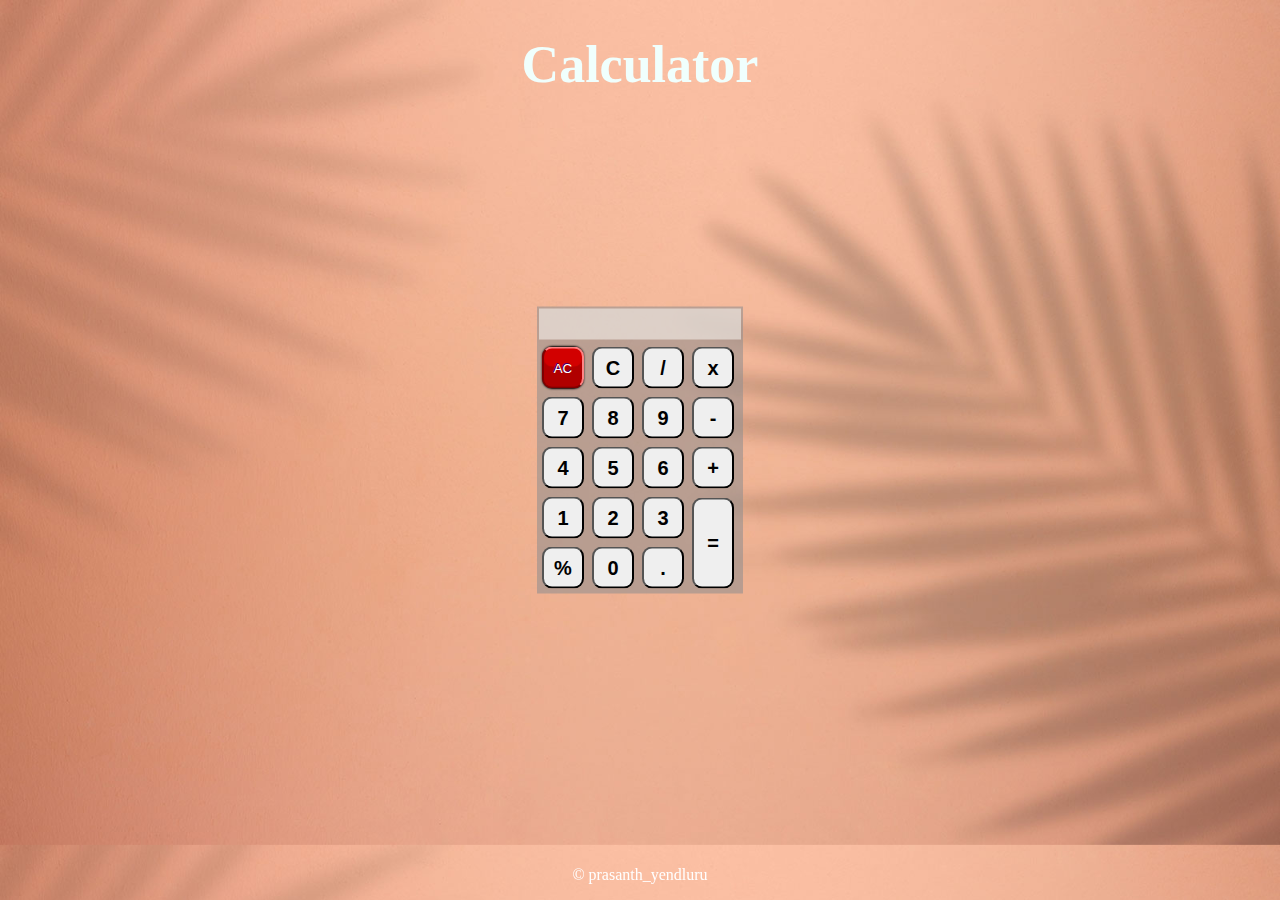
<file: Calculator_using_HTML_CSS_&_JS level2/index.html>
<!DOCTYPE html>
<html lang="en">
<head>
    <meta charset="UTF-8">
    <meta name="viewport" content="width=device-width, initial-scale=1.0">
    <meta http-equiv="X-UA-Compatible" content="ie=edge">
    <title>Calculator</title>
    <link rel="stylesheet" href="style.css">
    <script src="script.js"></script>
</head>
<body>
    <h1>Calculator</h1>
    <div class="container">
        <form name="form">
            <input class="textview" name="textview">
        </form>
            <table>
                <tr>
                        <td><input class="allclearButton" type="button" value="AC" onclick="clean()"></td>
                        <td><input class="button" type="button" value="C" onclick="back()"></td>
                        <td><input class="button" type="button" value="/" onclick="insert('/')"></td>
                        <td><input class="button" type="button" value="x" onclick="insert('*')"></td>
                </tr>
                <tr>
                        <td><input class="button" type="button" value="7" onclick="insert(7)"></td>
                        <td><input class="button" type="button" value="8" onclick="insert(8)"></td>
                        <td><input class="button" type="button" value="9" onclick="insert(9)"></td>
                        <td><input class="button" type="button" value="-" onclick="insert('-')"></td>
                 </tr>
                 <tr>
                        <td><input class="button"  type="button" value="4" onclick=insert(4)></td>
                        <td><input class="button" type="button" value="5" onclick=insert(5)></td>
                        <td><input class="button" type="button" value="6" onclick="insert(6)"></td>
                        <td><input class="button" type="button" value="+" onclick="insert('+')"></td>
                </tr>
                 <tr>
                        <td><input class="button" type="button" value="1" onclick="insert(1)"></td>
                        <td><input class="button" type="button" value="2" onclick="insert(2)"></td>
                        <td><input class="button" type="button" value="3" onclick="insert(3)"></td>
                        <td rowspan="5"><input class="equalButton" type="button" value="=" onclick=equals()></td>
              </tr>
                <tr>
                        <td><input class="button" type="button" value="%" onclick="insert('%')"></td>
                        <td><input class="button" type="button" value="0" onclick="insert(0)"></td>
                        <td><input class="button" type="button" value="." onclick="insert('.')"></td>
                        
                </tr>

            </table>
    </div>
    
</body>

<div class="footer">
    <p>© prasanth_yendluru</p>
  </div>
</html>
</file>
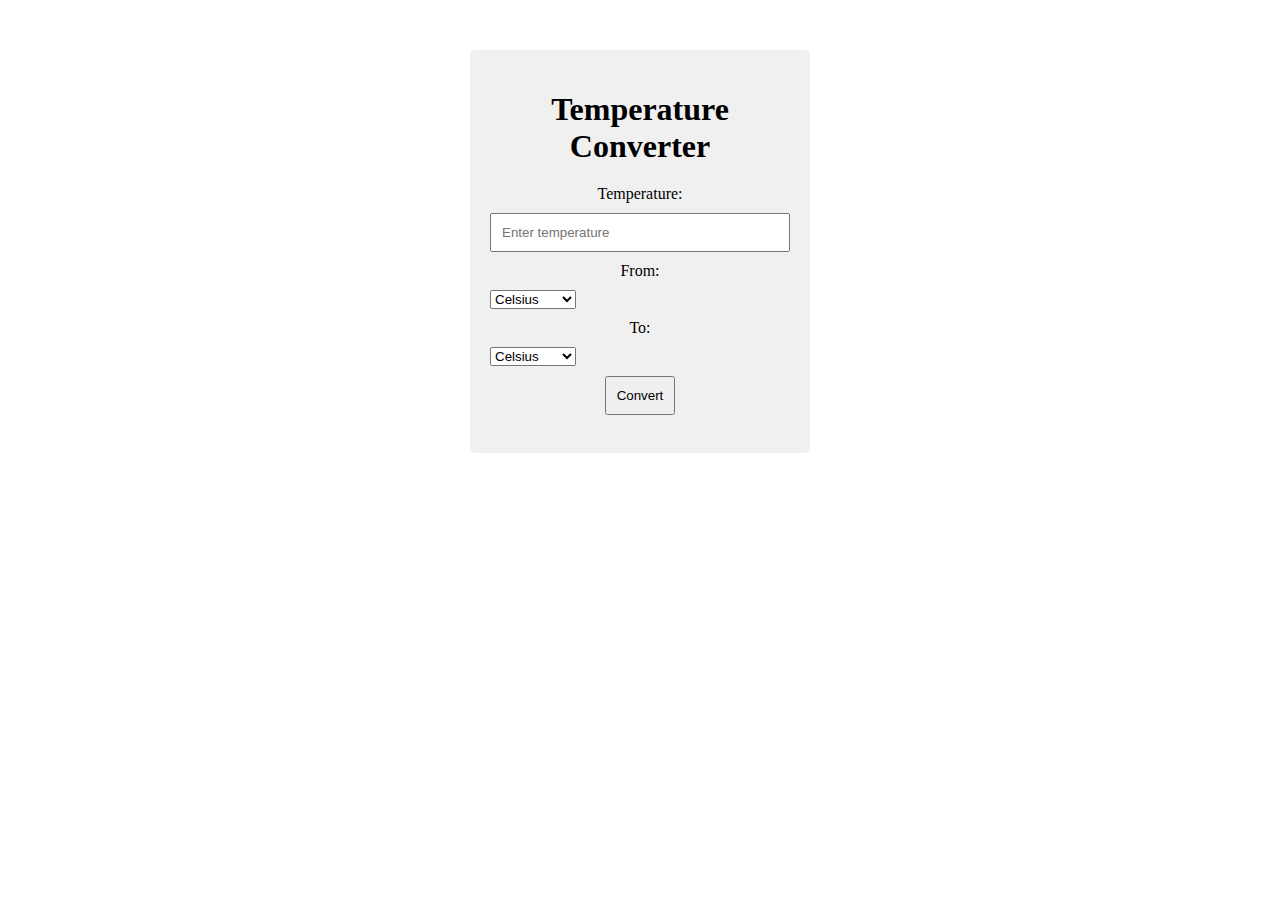
<file: temperature_converter level1/index.html>
<!DOCTYPE html>
<html>
<head>
  <title>Temperature Converter</title>
  <link rel="stylesheet" type="text/css" href="style.css">
</head>
<body>
  <div class="converter">
    <h1>Temperature Converter</h1>
    <label for="temperature">Temperature:</label>
    <input type="number" id="temperature" placeholder="Enter temperature" required>

    <label for="from">From:</label>
    <select id="from">
      <option value="celsius">Celsius</option>
      <option value="fahrenheit">Fahrenheit</option>
      <option value="kelvin">Kelvin</option>
    </select>

    <label for="to">To:</label>
    <select id="to">
      <option value="celsius">Celsius</option>
      <option value="fahrenheit">Fahrenheit</option>
      <option value="kelvin">Kelvin</option>
    </select>

    <button onclick="convertTemperature()">Convert</button>
<br>
<br>
    <div id="result"></div>
  </div>

  <script src="script.js"></script>
</body>
</html>
</file>
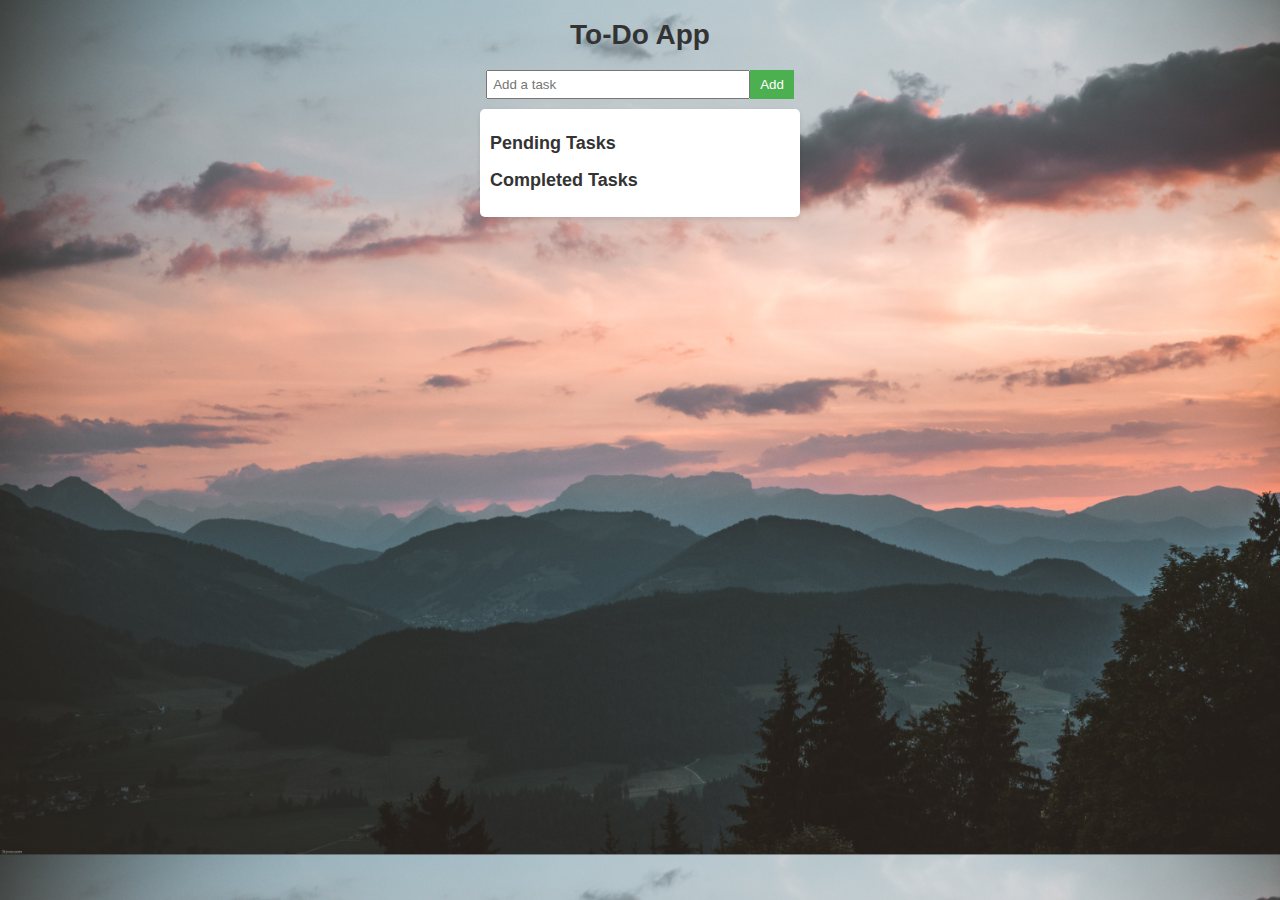
<file: To Do web appliaction level2/index.html>
<!DOCTYPE html>
<html>
<head>
  <title>To-Do App</title>
  <link rel="stylesheet" type="text/css" href="style.css">
</head>
<body>
  <h1>To-Do App</h1>
  <div class="add-task">
    <input type="text" id="task-input" placeholder="Add a task">
    <button onclick="addTask()">Add</button>
  </div>
  <div class="task-list">
    <h2>Pending Tasks</h2>
    <ul id="pending-list"></ul>
    <h2>Completed Tasks</h2>
    <ul id="completed-list"></ul>
  </div>

  <script src="script.js"></script>
</body>
</html>
</file>
<file: Calculator_using_HTML_CSS_&_JS level2/style.css>
body {
	
	background-image: url("4.jpg");
	background-size: cover;
}

.textview{
  display: inline-block;
	margin: 2px;
	width: 198px;
	height: 29px;
	font-size: 20px;
    font-weight: bold;
    background-color: rgba(245, 242, 237, 0.589);
	/* background:none */
	/* border-radius: 10px; */
	border: none;
}

.equalButton {
    cursor: pointer;
	display: inline-block;
	margin: 2px;
	width: 42px;
	height:91px;
    outline: none;
	font-size: 20px;
	font-weight: bold;
	border-radius: 10px;
  
}

.button {
    cursor: pointer;
	display: inline-block;
	margin: 2px;
	width: 42px;
	height: 42px;
	font-size: 20px;
	font-weight: bold;
	border-radius: 10px;
	outline: none;
  
}

.button:active, .allclearButton:active,.equalButton:active{
    background-color: #3e8e41;
    box-shadow: 0 3px #666;
    transform: translateY(4px);
  }



.button:hover,.equalButton:hover {
	background-color: #FFBA75;
	box-shadow: 0px 0px 2px #FFBA75, inset 0px -20px 1px #FF8000;
	border-top: 2px solid #FFF;
	border-right: 2px solid #FFF;
	border-bottom: 2px solid #AE5700;
	border-left: 2px solid #AE5700;
}

.allclearButton {
  border-radius: 10px;
	color: #FFF;
    margin: 2px;
	width: 42px;
	height: 42px;
	text-shadow: -1px -1px 0px #44006F;
	background-color: #D20000;
	border-top: 2px solid #FF8484;
	border-right: 2px solid #FF8484;
	border-bottom: 2px solid #800000;
	border-left: 2px solid #800000;
	box-shadow: 0px 0px 2px #030303, inset 0px -20px 1px #B00000;
	outline: none;
}

h1{
	color:hsl(173, 100%, 97%);
	font-size: 52px;
    text-justify: newspaper;
    text-align: center;

}
.container{
		background: rgba(146, 142, 142, 0.589);
		/* background-size: 100px 80px; */
		background-size: cover;
		position:absolute;
        top:50%;
        left:50%;
        transform:translateX(-50%) translateY(-50%)
}



.footer {
   position: fixed;
   left: 0;
   bottom: 0;
   width: 100%;
   color: white;
   text-align: center;
   
}
</file>
<file: temperature_converter level1/style.css>
.converter {
  max-width: 300px;
  margin: 50px auto;
  padding: 20px;
  background-color: #f0f0f0;
  border-radius: 5px;
  text-align: center;
}

h1 {
  margin-bottom: 20px;
}

label, select, input {
  display: block;
  margin-bottom: 10px;
}

input {
  padding: 10px;
  width: 100%;
  box-sizing: border-box;
}

button {
  padding: 10px;
}
</file>
<file: To Do web appliaction level2/style.css>
body {
  font-family: Arial, sans-serif;
  margin: 20px;
}

h1 {
  text-align: center;
}

.add-task {
  display: flex;
  justify-content: center;
  margin-bottom: 10px;
}

.add-task input[type="text"] {
  padding: 5px;
  width: 250px;
}

.add-task button {
  padding: 5px 10px;
}

.task-list {
  width: 300px;
  margin: 0 auto;
}

h2 {
  margin-bottom: 5px;
}

ul {
  list-style-type: none;
  padding: 0;
}

li {
  display: flex;
  justify-content: space-between;
  align-items: center;
  margin-bottom: 5px;
}

li button {
  margin-left: 5px;
}
body {
  font-family: Arial, sans-serif;
  margin: 20px;
  background-color: #f5f5f5;
}

h1 {
  text-align: center;
  color: #333;
}

.add-task {
  display: flex;
  justify-content: center;
  margin-bottom: 10px;
}

.add-task input[type="text"] {
  padding: 5px;
  width: 250px;
}

.add-task button {
  padding: 5px 10px;
  background-color: #4caf50;
  color: #fff;
  border: none;
  cursor: pointer;
}

.task-list {
  width: 300px;
  margin: 0 auto;
  background-color: #fff;
  padding: 10px;
  border-radius: 5px;
  box-shadow: 0 2px 5px rgba(0, 0, 0, 0.1);
}

h2 {
  margin-bottom: 5px;
  color: #333;
}

ul {
  list-style-type: none;
  padding: 0;
}

li {
  display: flex;
  justify-content: space-between;
  align-items: center;
  margin-bottom: 5px;
  background-color: #f9f9f9;
  padding: 8px;
  border-radius: 3px;
  box-shadow: 0 1px 3px rgba(0, 0, 0, 0.1);
}

li button {
  padding: 3px 8px;
  background-color: #ff5252;
  color: #fff;
  border: none;
  cursor: pointer;
}

.completed {
  text-decoration: line-through;
  color: #888;
}

.pending {
  color: #333;
}
li:hover {
  background-color: #f9f9f9;
  transform: translateY(-2px);
  transition: background-color 0.3s ease, transform 0.3s ease;
}

li button:hover {
  background-color: #e53935;
  transition: background-color 0.3s ease;
}
li {
  transition: background-color 0.3s ease, box-shadow 0.3s ease;
}

li button {
  transition: background-color 0.3s ease;
}
@media (max-width: 600px) {
  .container {
    max-width: 300px;
    padding: 10px;
  }

  .add-task input[type="text"] {
    font-size: 14px;
  }

  .add-task button {
    font-size: 14px;
  }

  .task-list {
    padding: 10px;
  }

  li {
    font-size: 14px;
  }

  li button {
    font-size: 12px;
  }
}
h1 {
  font-size: 28px;
  font-weight: bold;
}

h2 {
  font-size: 18px;
  font-weight: bold;
}

li {
  font-size: 16px;
}

.completed {
  font-style: italic;
}
body {
  font-family: Arial, sans-serif;
  margin: 0;
  padding: 0;
  background-image: url('background.jpg');
  background-size: cover;
}

.container {
  max-width: 400px;
  margin: 0 auto;
  padding: 20px;
  background-color: rgba(255, 255, 255, 0.8);
  box-shadow: 0 2px 5px rgba(0, 0, 0, 0.1);
  border-radius: 8px;
}
</file>
